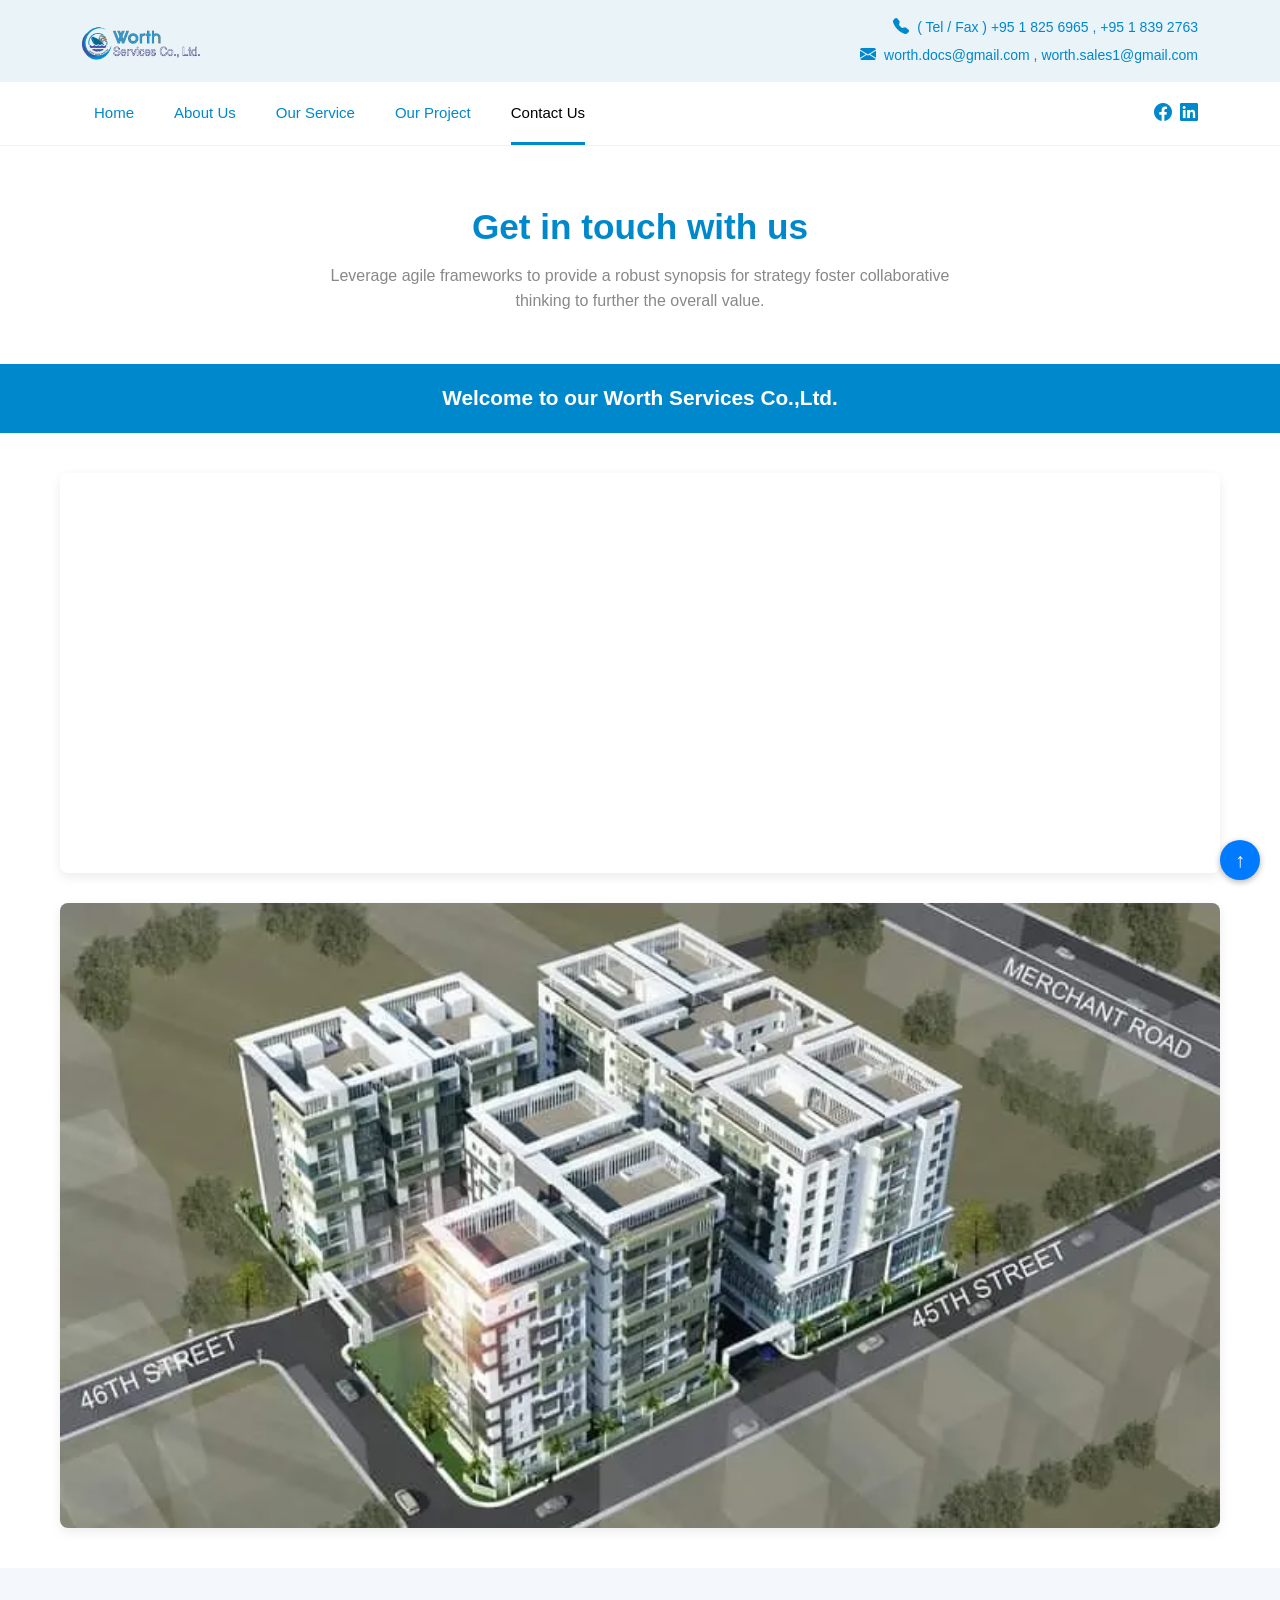
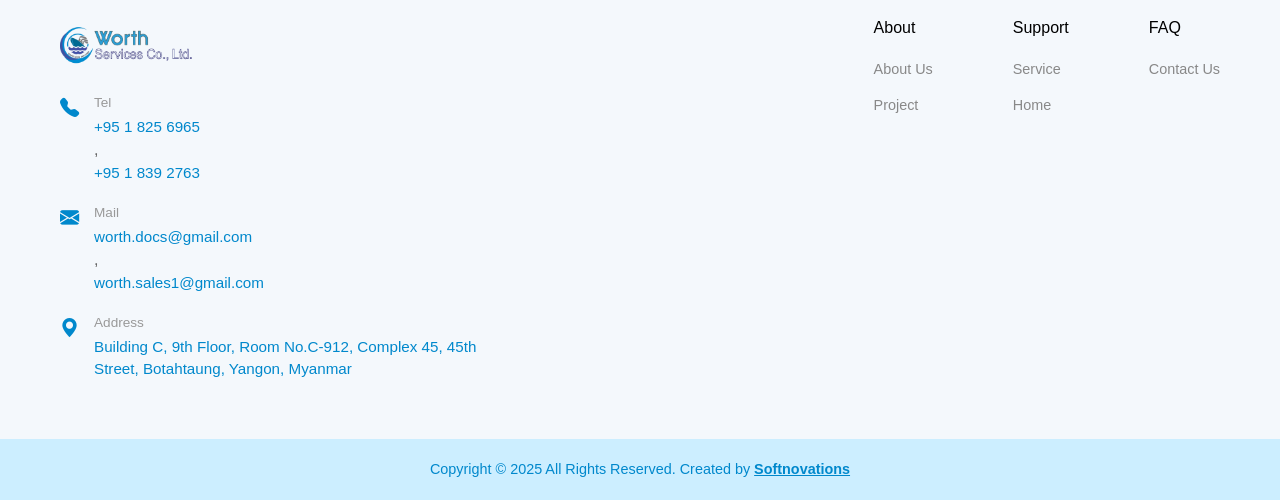
<file: ContactUs.html>
<!DOCTYPE html>
<html lang="en"><head>

  <meta charset="UTF-8">
  <meta name="viewport" content="width=device-width, initial-scale=1.0">
  <title>Contact Us </title>
  
  <link href="https://cdn.jsdelivr.net/npm/bootstrap@5.3.3/dist/css/bootstrap.min.css" rel="stylesheet">
  <link rel="stylesheet" href="https://cdn.jsdelivr.net/npm/bootstrap-icons@1.11.3/font/bootstrap-icons.min.css">


  
<style id="zaemit-motion-keyframes"></style>
</style><link rel="stylesheet" href="style.css"></head>
<body>
<!-- Top Header -->

  <header class="top-header">
    <div class="container d-flex justify-content-between align-items-center">
      
      <div class="d-flex align-items-center">
        <a href="#">
          <img src="[data-uri]" alt="Worth Services Co., Ltd." class="logo">
        </a>
      </div>

      <div class="d-flex flex-column align-items-end gap-1">
        <div class="info-item">
          <i class="bi bi-telephone-fill"></i>
          <span>( Tel / Fax ) +95 1 825 6965 , +95 1 839 2763</span>
        </div>
        <div class="info-item">
          <i class="bi bi-envelope-fill"></i>
          <span>
            <a href="mailto:worth.docs@gmail.com">worth.docs@gmail.com</a> , 
            <a href="mailto:worth.sales1@gmail.com">worth.sales1@gmail.com</a>
          </span>
        </div>
      </div>

    </div>
  </header>
<!-- Main Navigation Bar -->
  <header class="sticky-header">
  <nav class="main-navbar navbar navbar-expand-lg bg-white">
  <div class="container">
    
    <button class="navbar-toggler" type="button" data-bs-toggle="collapse" data-bs-target="#mainNav" aria-controls="mainNav" aria-expanded="false" aria-label="Toggle navigation">
      <span class="navbar-toggler-icon"></span>
    </button>

    <div class="collapse navbar-collapse" id="mainNav">
      <ul class="navbar-nav me-auto mb-2 mb-lg-0 gap-lg-3">
        <li class="nav-item">
          <a class="nav-link " aria-current="page" href="index.html">Home</a>
        </li>
        <li class="nav-item">
          <a class="nav-link " href="AboutUs.html">About Us</a>
        </li>
        <li class="nav-item">
          <a class="nav-link " href="OurService.html">Our Service</a>
        </li>
        <li class="nav-item">
          <a class="nav-link " href="OurProject.html">Our Project</a>
        </li>
        <li class="nav-item">
          <a class="nav-link active" href="ContactUs.html">Contact Us</a>
        </li>
      </ul>

      <div class="d-flex align-items-center gap-2 social-icons">
        <a href="#" aria-label="Facebook"><i class="bi bi-facebook"></i></a>
        <a href="#" aria-label="LinkedIn"><i class="bi bi-linkedin"></i></a>
      </div>
    </div>

  </div>
</nav>
</header>
<div id="top"></div>
<section class="contact-banner-section">
  <div class="contact-header">
    <h2>Get in touch with us</h2>
    <p>Leverage agile frameworks to provide a robust synopsis for strategy foster collaborative thinking to further the overall value.</p>
  </div>
  <div class="welcome-bar">
    <h3>Welcome to our Worth Services Co.,Ltd.</h3>
  </div>
</section>

<section class="location-section">
  <div class="map-wrapper">
    <iframe 
      src="https://www.google.com/maps/embed?pb=!1m18!1m12!1m3!1d3819.9802871404177!2d96.1677747!3d16.7727307!2m3!1f0!2f0!3f0!3m2!1i1024!2i768!4f13.1!3m3!1m2!1s0x30c1eda7c53d2291%3A0x86f32efa77117ee9!2sComplex%2045!5e0!3m2!1sen!2smm!4v1710000000000!5m2!1sen!2smm" 
      width="100%" 
      height="100%" 
      style="border:0;" 
      allowfullscreen="" 
      loading="lazy" 
      referrerpolicy="no-referrer-when-downgrade">
    </iframe>
  </div>
  <div class="image-wrapper">
    <img src="image/location.png" alt="Complex 45 Architectural Plan">
  </div>
</section>

<footer class="footer-section">
    <div class="footer-main">
        <div class="footer-contact">
            <div class="footer-logo">
                <img src="image/WorthServicesLogo.png" alt="Worth Services Co., Ltd.">
            </div>
            
            <div class="contact-item">
                <i class="bi bi-telephone-fill contact-icon"></i>
                <div class="contact-details">
                    <span class="contact-label">Tel</span>
                    <a href="tel:+9518256965" class="contact-value">+95 1 825 6965</a> , 
                    <a href="tel:+9518392763" class="contact-value">+95 1 839 2763</a>
                </div>
            </div>

            <div class="contact-item">
                <i class="bi bi-envelope-fill contact-icon"></i>
                <div class="contact-details">
                    <span class="contact-label">Mail</span>
                    <a href="mailto:worth.docs@gmail.com" class="contact-value">worth.docs@gmail.com</a> , 
                    <a href="mailto:worth.sales1@gmail.com" class="contact-value">worth.sales1@gmail.com</a>
                </div>
            </div>

            <div class="contact-item">
                <i class="bi bi-geo-alt-fill contact-icon"></i>
                <div class="contact-details">
                    <span class="contact-label">Address</span>
                    <p class="contact-value">Building C, 9th Floor, Room No.C-912, Complex 45, 45th Street, Botahtaung, Yangon, Myanmar</p>
                </div>
            </div>
        </div>

        <div class="footer-links-group">
            <div class="footer-column">
                <h4>About</h4>
                <ul>
                    <li><a href="AboutUs.html">About Us</a></li>
                    <li><a href="OurProject.html">Project</a></li>
                </ul>
            </div>

            <div class="footer-column">
                <h4>Support</h4>
                <ul>
                    <li><a href="OurService.html">Service</a></li>
                    <li><a href="index.html">Home</a></li>
                </ul>
            </div>

            <div class="footer-column">
                <h4>FAQ</h4>
                <ul>
                    <li><a href="ContactUs.html">Contact Us</a></li>
                </ul>
            </div>
        </div>
    </div>

    <div class="footer-bottom">
        <p>Copyright &copy; 2025 All Rights Reserved. Created by <a href="https://www.softnovations.com/">Softnovations</a></p>
        
    </div>
</footer>
<a href="#top" class="back-to-top" aria-label="Back to top">↑</a>
</body></html>
</file>
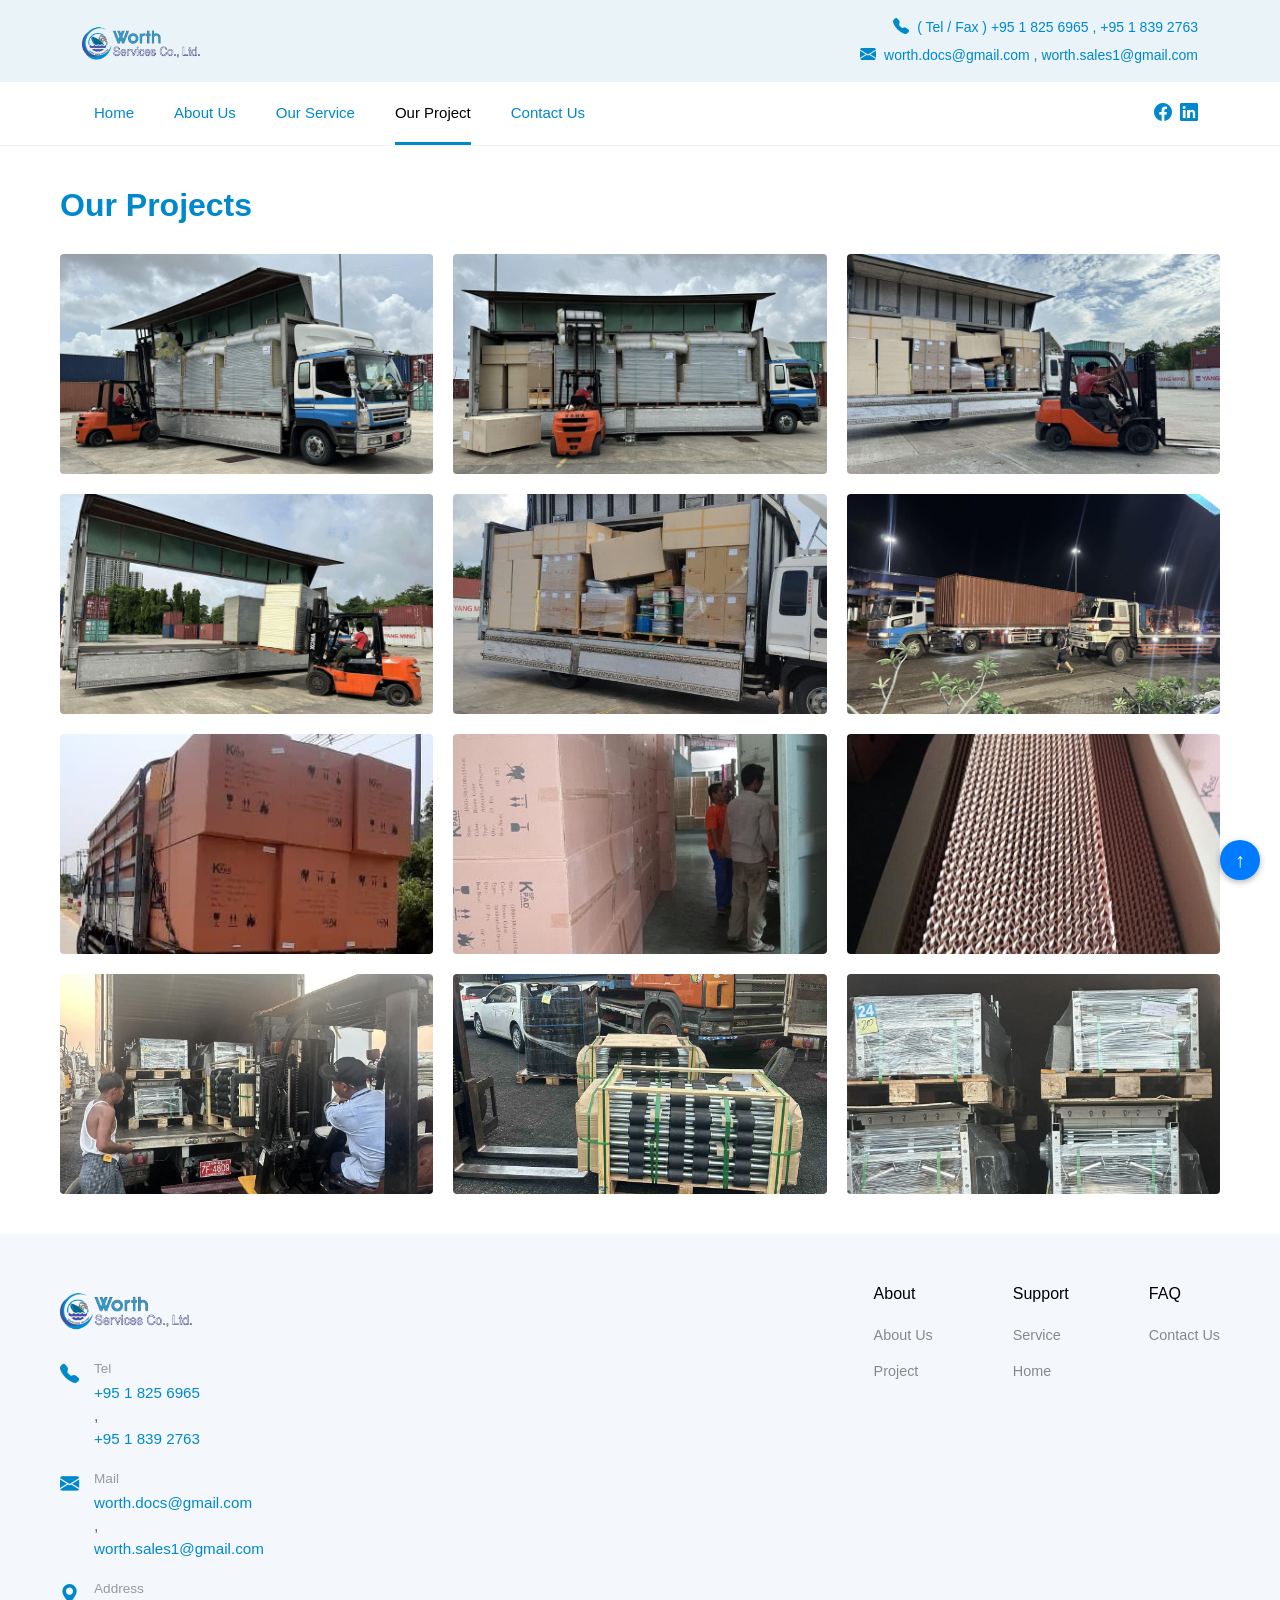
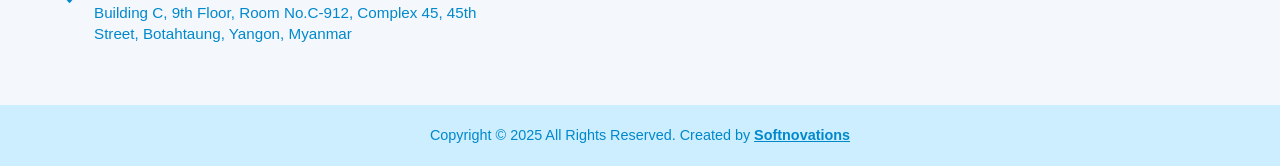
<file: OurProject.html>
<!DOCTYPE html>
<html lang="en"><head>

  <meta charset="UTF-8">
  <meta name="viewport" content="width=device-width, initial-scale=1.0">
  <title>Our Projects </title>
  
  <link href="https://cdn.jsdelivr.net/npm/bootstrap@5.3.3/dist/css/bootstrap.min.css" rel="stylesheet">
  <link rel="stylesheet" href="https://cdn.jsdelivr.net/npm/bootstrap-icons@1.11.3/font/bootstrap-icons.min.css">


  
<style id="zaemit-motion-keyframes"></style>
</style><link rel="stylesheet" href="style.css"></head>
<body>
<!-- Top Header -->
 
  <header class="top-header">
    <div class="container d-flex justify-content-between align-items-center">
      
      <div class="d-flex align-items-center">
        <a href="#">
          <img src="[data-uri]" alt="Worth Services Co., Ltd." class="logo">
        </a>
      </div>

      <div class="d-flex flex-column align-items-end gap-1">
        <div class="info-item">
          <i class="bi bi-telephone-fill"></i>
          <span>( Tel / Fax ) +95 1 825 6965 , +95 1 839 2763</span>
        </div>
        <div class="info-item">
          <i class="bi bi-envelope-fill"></i>
          <span>
            <a href="mailto:worth.docs@gmail.com">worth.docs@gmail.com</a> , 
            <a href="mailto:worth.sales1@gmail.com">worth.sales1@gmail.com</a>
          </span>
        </div>
      </div>

    </div>
  </header>
<!-- Main Navigation Bar -->
 <header class="sticky-header">
  <nav class="main-navbar navbar navbar-expand-lg bg-white">
  <div class="container">
    
    <button class="navbar-toggler" type="button" data-bs-toggle="collapse" data-bs-target="#mainNav" aria-controls="mainNav" aria-expanded="false" aria-label="Toggle navigation">
      <span class="navbar-toggler-icon"></span>
    </button>

    <div class="collapse navbar-collapse" id="mainNav">
      <ul class="navbar-nav me-auto mb-2 mb-lg-0 gap-lg-3">
        <li class="nav-item">
          <a class="nav-link " aria-current="page" href="index.html">Home</a>
        </li>
        <li class="nav-item">
          <a class="nav-link " href="AboutUs.html">About Us</a>
        </li>
        <li class="nav-item">
          <a class="nav-link " href="OurService.html">Our Service</a>
        </li>
        <li class="nav-item">
          <a class="nav-link active" href="OurProject.html">Our Project</a>
        </li>
        <li class="nav-item">
          <a class="nav-link" href="ContactUs.html">Contact Us</a>
        </li>
      </ul>

      <div class="d-flex align-items-center gap-2 social-icons">
        <a href="#" aria-label="Facebook"><i class="bi bi-facebook"></i></a>
        <a href="#" aria-label="LinkedIn"><i class="bi bi-linkedin"></i></a>
      </div>
    </div>

  </div>
</nav>
</header>
<div id="top"></div>

<section class="projects-section">
  <h2 class="section-title">Our Projects</h2>

  <div class="projects-grid">
    <a href="#img1" class="project-item"><img src="image/img1.jpeg" alt="Project 1"></a>
    <a href="#img2" class="project-item"><img src="image/img2.jpeg" alt="Project 2"></a>
    <a href="#img3" class="project-item"><img src="image/img3.jpeg" alt="Project 3"></a>
    <a href="#img4" class="project-item"><img src="image/img4.jpeg" alt="Project 4"></a>
    <a href="#img5" class="project-item"><img src="image/img5.jpeg" alt="Project 5"></a>
    <a href="#img6" class="project-item"><img src="image/img6.jpeg" alt="Project 6"></a>
    <a href="#img7" class="project-item"><img src="image/img7.jpeg" alt="Project 7"></a>
    <a href="#img8" class="project-item"><img src="image/img8.jpeg" alt="Project 8"></a>
    <a href="#img9" class="project-item"><img src="image/img9.jpeg" alt="Project 9"></a>
    <a href="#img10" class="project-item"><img src="image/img10.jpeg" alt="Project 10"></a>
    <a href="#img11" class="project-item"><img src="image/img11.jpeg" alt="Project 11"></a>
    <a href="#img12" class="project-item"><img src="image/img12.jpeg" alt="Project 12"></a>
  </div>

  <div id="img1" class="lightbox-modal"><a href="#" class="lightbox-overlay"></a><div class="lightbox-wrapper"><img src="image/img1.jpeg" alt="Project 1"><a href="#" class="lightbox-close">&times;</a></div></div>
  <div id="img2" class="lightbox-modal"><a href="#" class="lightbox-overlay"></a><div class="lightbox-wrapper"><img src="image/img2.jpeg" alt="Project 2"><a href="#" class="lightbox-close">&times;</a></div></div>
  <div id="img3" class="lightbox-modal"><a href="#" class="lightbox-overlay"></a><div class="lightbox-wrapper"><img src="image/img3.jpeg" alt="Project 3"><a href="#" class="lightbox-close">&times;</a></div></div>
  <div id="img4" class="lightbox-modal"><a href="#" class="lightbox-overlay"></a><div class="lightbox-wrapper"><img src="image/img4.jpeg" alt="Project 4"><a href="#" class="lightbox-close">&times;</a></div></div>
  <div id="img5" class="lightbox-modal"><a href="#" class="lightbox-overlay"></a><div class="lightbox-wrapper"><img src="image/img5.jpeg" alt="Project 5"><a href="#" class="lightbox-close">&times;</a></div></div>
  <div id="img6" class="lightbox-modal"><a href="#" class="lightbox-overlay"></a><div class="lightbox-wrapper"><img src="image/img6.jpeg" alt="Project 6"><a href="#" class="lightbox-close">&times;</a></div></div>
  <div id="img7" class="lightbox-modal"><a href="#" class="lightbox-overlay"></a><div class="lightbox-wrapper"><img src="image/img7.jpeg" alt="Project 7"><a href="#" class="lightbox-close">&times;</a></div></div>
  <div id="img8" class="lightbox-modal"><a href="#" class="lightbox-overlay"></a><div class="lightbox-wrapper"><img src="image/img8.jpeg" alt="Project 8"><a href="#" class="lightbox-close">&times;</a></div></div>
  <div id="img9" class="lightbox-modal"><a href="#" class="lightbox-overlay"></a><div class="lightbox-wrapper"><img src="image/img9.jpeg" alt="Project 9"><a href="#" class="lightbox-close">&times;</a></div></div>
  <div id="img10" class="lightbox-modal"><a href="#" class="lightbox-overlay"></a><div class="lightbox-wrapper"><img src="image/img10.jpeg" alt="Project 10"><a href="#" class="lightbox-close">&times;</a></div></div>
  <div id="img11" class="lightbox-modal"><a href="#" class="lightbox-overlay"></a><div class="lightbox-wrapper"><img src="image/img11.jpeg" alt="Project 11"><a href="#" class="lightbox-close">&times;</a></div></div>
  <div id="img12" class="lightbox-modal"><a href="#" class="lightbox-overlay"></a><div class="lightbox-wrapper"><img src="image/img12.jpeg" alt="Project 12"><a href="#" class="lightbox-close">&times;</a></div></div>
</section>
















<footer class="footer-section">
    <div class="footer-main">
        <div class="footer-contact">
            <div class="footer-logo">
                <img src="image/WorthServicesLogo.png" alt="Worth Services Co., Ltd.">
            </div>
            
            <div class="contact-item">
                <i class="bi bi-telephone-fill contact-icon"></i>
                <div class="contact-details">
                    <span class="contact-label">Tel</span>
                    <a href="tel:+9518256965" class="contact-value">+95 1 825 6965</a> , 
                    <a href="tel:+9518392763" class="contact-value">+95 1 839 2763</a>
                </div>
            </div>

            <div class="contact-item">
                <i class="bi bi-envelope-fill contact-icon"></i>
                <div class="contact-details">
                    <span class="contact-label">Mail</span>
                    <a href="mailto:worth.docs@gmail.com" class="contact-value">worth.docs@gmail.com</a> , 
                    <a href="mailto:worth.sales1@gmail.com" class="contact-value">worth.sales1@gmail.com</a>
                </div>
            </div>

            <div class="contact-item">
                <i class="bi bi-geo-alt-fill contact-icon"></i>
                <div class="contact-details">
                    <span class="contact-label">Address</span>
                    <p class="contact-value">Building C, 9th Floor, Room No.C-912, Complex 45, 45th Street, Botahtaung, Yangon, Myanmar</p>
                </div>
            </div>
        </div>

        <div class="footer-links-group">
            <div class="footer-column">
                <h4>About</h4>
                <ul>
                    <li><a href="AboutUs.html">About Us</a></li>
                    <li><a href="OurProject.html">Project</a></li>
                </ul>
            </div>

            <div class="footer-column">
                <h4>Support</h4>
                <ul>
                    <li><a href="OurService.html">Service</a></li>
                    <li><a href="index.html">Home</a></li>
                </ul>
            </div>

            <div class="footer-column">
                <h4>FAQ</h4>
                <ul>
                    <li><a href="ContactUs.html">Contact Us</a></li>
                </ul>
            </div>
        </div>
    </div>

    <div class="footer-bottom">
        <p>Copyright &copy; 2025 All Rights Reserved. Created by <a href="https://www.softnovations.com/">Softnovations</a></p>
        
    </div>
</footer>
<a href="#top" class="back-to-top" aria-label="Back to top">↑</a>
</body></html>
</file>
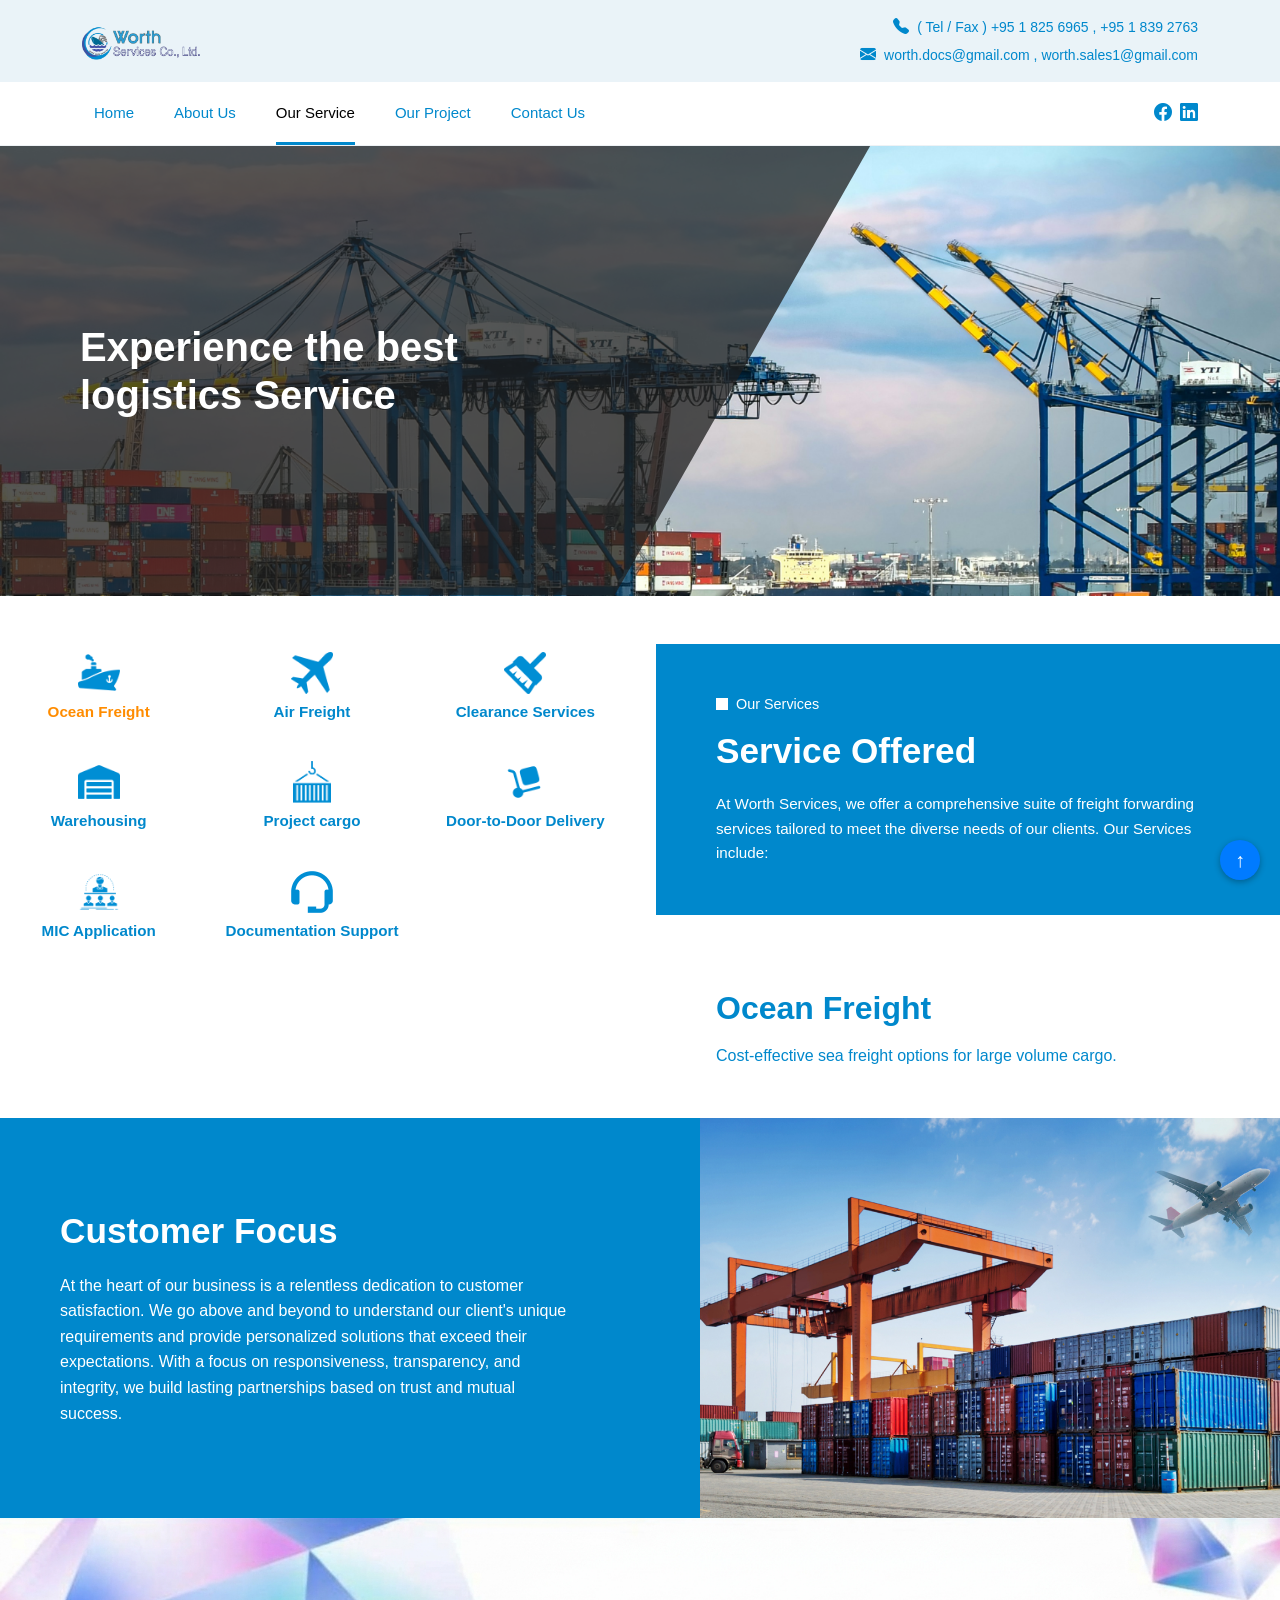
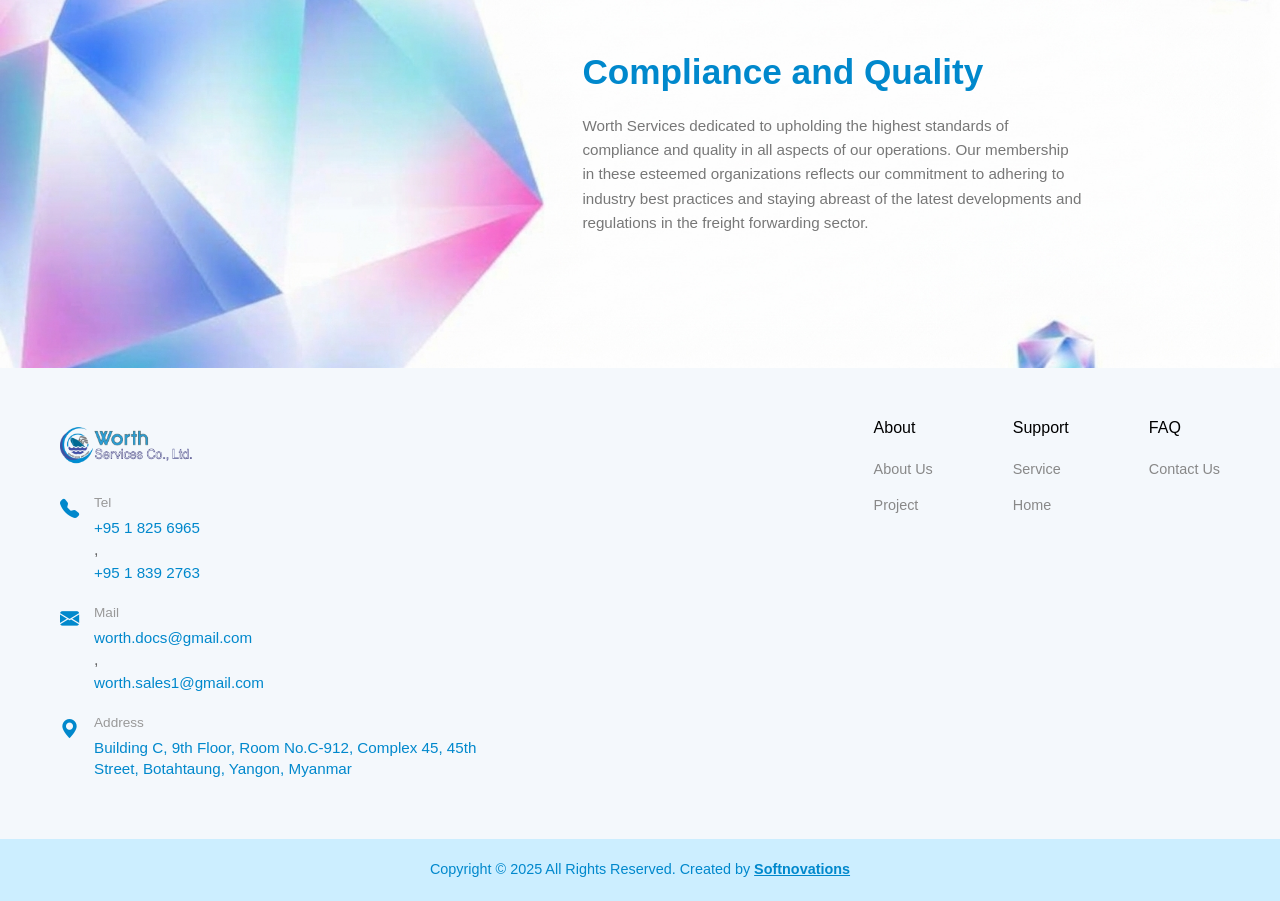
<file: OurService.html>
<!DOCTYPE html>
<html lang="en"><head>

  <meta charset="UTF-8">
  <meta name="viewport" content="width=device-width, initial-scale=1.0">
  <title>Our Services </title>
  
  <link href="https://cdn.jsdelivr.net/npm/bootstrap@5.3.3/dist/css/bootstrap.min.css" rel="stylesheet">
  <link rel="stylesheet" href="https://cdn.jsdelivr.net/npm/bootstrap-icons@1.11.3/font/bootstrap-icons.min.css">


  
<style id="zaemit-motion-keyframes"></style>
</style><link rel="stylesheet" href="style.css"></head>
<body>
<!-- Top Header -->
 
  <header class="top-header">
    <div class="container d-flex justify-content-between align-items-center">
      
      <div class="d-flex align-items-center">
        <a href="#">
          <img src="[data-uri]" alt="Worth Services Co., Ltd." class="logo">
        </a>
      </div>

      <div class="d-flex flex-column align-items-end gap-1">
        <div class="info-item">
          <i class="bi bi-telephone-fill"></i>
          <span>( Tel / Fax ) +95 1 825 6965 , +95 1 839 2763</span>
        </div>
        <div class="info-item">
          <i class="bi bi-envelope-fill"></i>
          <span>
            <a href="mailto:worth.docs@gmail.com">worth.docs@gmail.com</a> , 
            <a href="mailto:worth.sales1@gmail.com">worth.sales1@gmail.com</a>
          </span>
        </div>
      </div>

    </div>
  </header>
 
<!-- Main Navigation Bar -->
 <header class="sticky-header">
  <nav class="main-navbar navbar navbar-expand-lg bg-white">
  <div class="container">
    
    <button class="navbar-toggler" type="button" data-bs-toggle="collapse" data-bs-target="#mainNav" aria-controls="mainNav" aria-expanded="false" aria-label="Toggle navigation">
      <span class="navbar-toggler-icon"></span>
    </button>

    <div class="collapse navbar-collapse" id="mainNav">
      <ul class="navbar-nav me-auto mb-2 mb-lg-0 gap-lg-3">
        <li class="nav-item">
          <a class="nav-link " aria-current="page" href="index.html">Home</a>
        </li>
        <li class="nav-item">
          <a class="nav-link " href="AboutUs.html">About Us</a>
        </li>
        <li class="nav-item">
          <a class="nav-link active" href="OurService.html">Our Service</a>
        </li>
        <li class="nav-item">
          <a class="nav-link" href="OurProject.html">Our Project</a>
        </li>
        <li class="nav-item">
          <a class="nav-link" href="ContactUs.html">Contact Us</a>
        </li>
      </ul>

      <div class="d-flex align-items-center gap-2 social-icons">
        <a href="#" aria-label="Facebook"><i class="bi bi-facebook"></i></a>
        <a href="#" aria-label="LinkedIn"><i class="bi bi-linkedin"></i></a>
      </div>
    </div>

  </div>
</nav>
 </header>
<div id="top"></div>
<section class="hero-bannerOS">
  <div class="overlay">
    <div class="content">
      <h1>Experience the best<br>logistics Service</h1>
    </div>
  </div>
</section>
<br><br>

<section class="services-section">
  <input type="radio" name="service-tab" id="tab-ocean" class="service-radio" checked>
  <input type="radio" name="service-tab" id="tab-air" class="service-radio">
  <input type="radio" name="service-tab" id="tab-clearance" class="service-radio">
  <input type="radio" name="service-tab" id="tab-warehousing" class="service-radio">
  <input type="radio" name="service-tab" id="tab-project" class="service-radio">
  <input type="radio" name="service-tab" id="tab-delivery" class="service-radio">
  <input type="radio" name="service-tab" id="tab-application" class="service-radio">
  <input type="radio" name="service-tab" id="tab-documentation" class="service-radio">

  <div class="services-grid">
    <label for="tab-ocean" class="service-item label-ocean">
      <img src="image/oceanFreight.png" alt="Ocean Freight">
      <span>Ocean Freight</span>
    </label>

    <label for="tab-air" class="service-item label-air">
      <img src="image/airFreight.png" alt="Air Freight">
      <span>Air Freight</span>
    </label>

    <label for="tab-clearance" class="service-item label-clearance">
      <img src="image/clearanceServices.png" alt="Clearance Services">
      <span>Clearance Services</span>
    </label>

    <label for="tab-warehousing" class="service-item label-warehousing">
      <img src="image/warehousing.png" alt="Warehousing">
      <span>Warehousing</span>
    </label>

    <label for="tab-project" class="service-item label-project">
      <img src="image/projectCargo.png" alt="Project cargo">
      <span>Project cargo</span>
    </label>

    <label for="tab-delivery" class="service-item label-delivery">
      <img src="image/delivery.png" alt="Door-to-Door Delivery">
      <span>Door-to-Door Delivery</span>
    </label>

    <label for="tab-application" class="service-item label-application">
      <img src="image/application.png" alt="MIC Application">
      <span>MIC Application</span>
    </label>

    <label for="tab-documentation" class="service-item label-documentation">
      <img src="image/documentation.png" alt="Documentation Support">
      <span>Documentation Support</span>
    </label>
  </div>

  <div class="services-info">
    <div class="info-header-box">
      <div class="sub-title">
        <span class="square-icon"></span>
        <span>Our Services</span>
      </div>
      <h2>Service Offered</h2>
      <p>At Worth Services, we offer a comprehensive suite of freight forwarding services tailored to meet the diverse needs of our clients. Our Services include:</p>
    </div>

    <div class="info-content-box">
      <div class="info-panel panel-ocean">
        <h3>Ocean Freight</h3>
        <p>Cost-effective sea freight options for large volume cargo.</p>
      </div>

      <div class="info-panel panel-air">
        <h3>Air Freight</h3>
        <p>Fast and reliable air cargo solutions for time-sensitive shipments.</p>
      </div>

      <div class="info-panel panel-clearance">
        <h3>Clearance Services</h3>
        <p>Expert assistance with customs documentation and compliance.</p>
      </div>

      <div class="info-panel panel-warehousing">
        <h3>Warehousing</h3>
        <p>Secure storage facilities and inventory management solutions.</p>
      </div>

      <div class="info-panel panel-project">
        <h3>Project cargo</h3>
        <p>Specialized handling for oversized or complex shipments.</p>
      </div>

      <div class="info-panel panel-delivery">
        <h3>Door-to-Door Delivery</h3>
        <p>Seamless end-to-end logistics solution for maximum convenience. In addition to our core services, we provide specialized assistance with: Seamless end-to-end logistics solution for maximum convenience.In addition to our core services, we provide specialized assistance with:</p>
      </div>

      <div class="info-panel panel-application">
        <h3>MIC Application</h3>
        <p>Our team assists clients with the preparation and submission of applications for necessary permits or licenses, including the Myanmar Investment Commission (MIC) applications.</p>
      </div>

      <div class="info-panel panel-documentation">
        <h3>Documentation Support</h3>
        <p>We offer expert guidance and support in preparing the relevant documentation required for international shipments, ensuring compliance with regulation and smooth customs clearance processes.</p>
      </div>
    </div>
  </div>
</section>

<section class="customer-focus-section">
  <div class="focus-text-container">
    <h2>Customer Focus</h2>
    <p>
      At the heart of our business is a relentless dedication to customer satisfaction. 
      We go above and beyond to understand our client's unique requirements and provide 
      personalized solutions that exceed their expectations. With a focus on responsiveness, 
      transparency, and integrity, we build lasting partnerships based on trust and mutual success.
    </p>
  </div>
  <div class="focus-image-container">
    <img src="image/focus.png" alt="Logistics containers and airplane">
  </div>
</section>

<section class="compliance-section">
  <div class="compliance-content">
    <h2>Compliance and Quality</h2>
    <p>
      Worth Services dedicated to upholding the highest standards of compliance and quality in 
      all aspects of our operations. Our membership in these esteemed organizations reflects our 
      commitment to adhering to industry best practices and staying abreast of the latest 
      developments and regulations in the freight forwarding sector.
    </p>
  </div>
</section>

<footer class="footer-section">
    <div class="footer-main">
        <div class="footer-contact">
            <div class="footer-logo">
                <img src="image/WorthServicesLogo.png" alt="Worth Services Co., Ltd.">
            </div>
            
            <div class="contact-item">
                <i class="bi bi-telephone-fill contact-icon"></i>
                <div class="contact-details">
                    <span class="contact-label">Tel</span>
                    <a href="tel:+9518256965" class="contact-value">+95 1 825 6965</a> , 
                    <a href="tel:+9518392763" class="contact-value">+95 1 839 2763</a>
                </div>
            </div>

            <div class="contact-item">
                <i class="bi bi-envelope-fill contact-icon"></i>
                <div class="contact-details">
                    <span class="contact-label">Mail</span>
                    <a href="mailto:worth.docs@gmail.com" class="contact-value">worth.docs@gmail.com</a> , 
                    <a href="mailto:worth.sales1@gmail.com" class="contact-value">worth.sales1@gmail.com</a>
                </div>
            </div>

            <div class="contact-item">
                <i class="bi bi-geo-alt-fill contact-icon"></i>
                <div class="contact-details">
                    <span class="contact-label">Address</span>
                    <p class="contact-value">Building C, 9th Floor, Room No.C-912, Complex 45, 45th Street, Botahtaung, Yangon, Myanmar</p>
                </div>
            </div>
        </div>

        <div class="footer-links-group">
            <div class="footer-column">
                <h4>About</h4>
                <ul>
                    <li><a href="AboutUs.html">About Us</a></li>
                    <li><a href="OurProject.html">Project</a></li>
                </ul>
            </div>

            <div class="footer-column">
                <h4>Support</h4>
                <ul>
                    <li><a href="OurService.html">Service</a></li>
                    <li><a href="index.html">Home</a></li>
                </ul>
            </div>

            <div class="footer-column">
                <h4>FAQ</h4>
                <ul>
                    <li><a href="ContactUs.html">Contact Us</a></li>
                </ul>
            </div>
        </div>
    </div>

    <div class="footer-bottom">
        <p>Copyright &copy; 2025 All Rights Reserved. Created by <a href="https://www.softnovations.com/">Softnovations</a></p>
        
    </div>
</footer>
<a href="#top" class="back-to-top" aria-label="Back to top">↑</a>
</body></html>
</file>
<file: style.css>
/* 1. Global Reset placed at the top */
* {
  margin: 0;
  padding: 0;
  box-sizing: border-box;
  font-family: Arial, sans-serif;
}

/* Ensure images don't leave baseline inline white space */
img {
  display: block;
  max-width: 100%;
}

/* Top Header */
.top-header {
  background-color: #eaf3f8;
  padding: 15px 0;
  color: #0088cc;
  font-size: 14px;
}

.top-header .logo {
  height: 45px;
  width: auto;
}

.top-header a {
  color: #0088cc;
  text-decoration: none;
}

.top-header a:hover {
  text-decoration: underline;
}

.top-header .info-item {
  display: flex;
  align-items: center;
  gap: 8px;
}

.top-header .bi {
  font-size: 16px;
}

/* Navigation */
.main-navbar {
  padding: 12px 0;
  border-bottom: 1px solid #eef2f5;
}

.main-navbar .nav-link {
  color: #0088cc;
  font-weight: 500;
  font-size: 15px;
  padding: 8px 12px !important;
  position: relative;
  transition: color 0.2s ease;
}

.main-navbar .nav-link:hover {
  color: #005580;
}

/* Underline setup */
.main-navbar .nav-link::after {
  content: "";
  position: absolute;
  bottom: -12px;
  left: 12px;
  right: 12px;
  height: 3px;
  background-color: #0088cc;
  transform: scaleX(0);
  transform-origin: center;
  transition: transform 0.25s ease-in-out;
}

/* Underline visible on active and expands on hover */
.main-navbar .nav-link.active::after,
.main-navbar .nav-link:hover::after {
  transform: scaleX(1);
}

/* Social icons */
.main-navbar .social-icons a {
  color: #0088cc;
  font-size: 18px;
  transition: opacity 0.2s ease;
}

.main-navbar .social-icons a:hover {
  opacity: 0.8;
}

/* First Hero Section - FIXED GAP HERE */
.hero-container {
  position: relative;
  width: 100%;
  /* Removed height: 100vh to fit image height naturally */
  overflow: hidden;
  padding: 0;
}

.hero-image {
  width: 100%;
  height: auto; /* Changed from 80% to auto to remove empty bottom space */
  display: block;
}

.hero-content {
  position: absolute;
  top: 492px;
  left: 84px;
  transform: translateY(-50%);
  max-width: 500px;
  color: #ffffff;
  z-index: 2;
}

.hero-content h1 {
  font-size: 2.2rem;
  font-weight: 700;
  line-height: 1.3;
  margin-bottom: 25px;
  text-shadow: 0px 2px 4px rgba(0, 0, 0, 0.3);
  /* Replaced fixed width/height with max-width to fix overflow */
  max-width: 100%;
  height: 150px;
  top: 48px;
  width: 680px;
}.hero-banner {
  width: 100%;
  height: 80vh;
  min-height: 450px;
  background-image: url('image/CargoShip_Home.png');
  background-size: cover;
  background-position: center;
  display: flex;
  align-items: center;
  padding: 0 8%;
  box-sizing: border-box;
  font-family: Arial, sans-serif;
}

.hero-content {
  max-width: 45%;
  left: 84px;
  top: 492px;
}

.hero-content h1 {
  color: #ffffff;
  font-size: 2.2rem;
  font-weight: 700;
  line-height: 1.3;
  margin: 0 0 25px 0;
  text-shadow: 0 2px 4px rgba(0, 0, 0, 0.3);
  height: 150px;
  top: 48px;
  width: 680px;
}

.btn-explore {
  display: inline-block;
  background-color: #0088cc;
  color: #ffffff;
  padding: 10px 22px;
  border-radius: 4px;
  text-decoration: none;
  font-size: 0.9rem;
  font-weight: 600;
  transition: background-color 0.2s ease;
}

.btn-explore:hover {
  background-color: #006699;
}

/* Responsive adjustment for tablets & mobile */
@media (max-width: 768px) {
  .hero-content {
    max-width: 75%;
  }

  .hero-content h1 {
    font-size: 1.6rem;
  }
}



/* Second Hero Section */
.hero-section1 {
  position: relative;
  background-image: url('image/StaticPic.jpg');
  background-attachment: fixed;
  background-position: center;
  background-repeat: no-repeat;
  background-size: cover;
  min-height: 100vh;
  display: flex;
  align-items: center;
  justify-content: center;
  overflow: hidden;
  margin-top: 0;
  margin-bottom: 0;
}

/* Dark background overlay to boost text contrast */
.hero-overlay1 {
  position: absolute;
  top: 0;
  left: 0;
  width: 100%;
  height: 100%;
  background-color: rgba(0, 0, 0, 0.4);
  z-index: 1;
}

/* Text container styling */
.hero-content1 {
  position: relative;
  z-index: 2;
  text-align: center;
  max-width: 900px;
  padding: 0 20px;
}

.hero-content1 h1 {
  color: #ffffff;
  font-family: 'Montserrat', 'Segoe UI', Roboto, sans-serif;
  font-size: 2.5rem;
  font-weight: 700;
  line-height: 1.3;
  letter-spacing: 1px;
  text-transform: uppercase;
  text-shadow: 0 4px 12px rgba(0, 0, 0, 0.6);
}

/* Media Queries */
@media (min-width: 481px) and (max-width: 769px) {.hero-content h1 {
  font-size: 1.8rem;
  height: 48px;
  top: 0px;
  width: 756px;
}

.hero-content {
  left: -83px;
  top: 37px;
}

.hero-description2 {
  width: 640px;
}

.hero-title2 { width: 640px; height: 53.75px; }}

.about-section {
  padding: 80px 20px;
  background-color: #ffffff;
  display: flex;
  justify-content: center;
  align-items: center;
}

.about-container {
  max-width: 1200px;
  width: 100%;
  display: flex;
  gap: 40px;
  align-items: center;
}

/* Left side text styling */
.about-content {
  flex: 1;
}

.about-content h2 {
  font-size: 2rem;
  font-weight: 700;
  color: #111111;
  margin-bottom: 20px;
}

.about-content p {
  color: #777777;
  line-height: 1.6;
  font-size: 0.95rem;
  margin-bottom: 25px;
}

.btn-read-more {
  display: inline-block;
  padding: 10px 24px;
  background-color: #0088cc;
  color: #ffffff;
  text-decoration: none;
  font-size: 0.9rem;
  font-weight: 500;
  border-radius: 4px;
  transition: background-color 0.3s ease;
}

.btn-read-more:hover {
  background-color: #006699;
}

/* Right side image layout grid */
.about-images {
  flex: 1.2;
  display: grid;
  grid-template-columns: 1fr 1fr;
  gap: 15px;
}

.image-stack {
  display: flex;
  flex-direction: column;
  gap: 15px;
}

.image-stack img {
  width: 100%;
  height: 120px;
  object-fit: cover;
  border-radius: 6px;
}

.featured-image img {
  width: 100%;
  height: 100%;
  min-height: 390px;
  object-fit: cover;
  border-radius: 6px;
}

/* Responsive breakpoint adjustments */
@media (max-width: 900px) {
  .about-container {
    flex-direction: column;
  }

  .about-images {
    width: 100%;
  }
}

@media (max-width: 550px) {
  .about-images {
    grid-template-columns: 1fr;
  }

  .featured-image img {
    min-height: 250px;
  }
}
.introduction-wrapper img {
  display: block;
}

.hero-container2 {
    position: relative;
    width: 100%;
    height: 100vh;
    overflow: hidden;
    display: flex;
    justify-content: center;
    align-items: flex-start;
    padding-top: 22vh;
}

.hero-container2 img {
    position: absolute;
    top: 0;
    left: 0;
    width: 100%;
    height: 100%;
    object-fit: cover;
    z-index: 1;
}

.hero-overlay2 {
    position: absolute;
    top: 0;
    left: 0;
    width: 100%;
    height: 100%;
    background: rgba(0, 0, 0, 0.25);
    z-index: 2;
}

.hero-content2 {
  position: relative;
  z-index: 3;
  text-align: center;
  color: #ffffff;
  max-width: 680px;
  padding: 0 20px;
  left: -83px;
  top: 37px;
}

.hero-title2 {
  font-size: 2.8rem;
  font-weight: 700;
  margin-bottom: 0.8rem;
  text-shadow: 0 2px 4px rgba(0, 0, 0, 0.5);
  width: 822px;
  height: 54px;
}

.hero-description2 {
  font-size: 0.95rem;
  line-height: 1.5;
  text-shadow: 0 1px 3px rgba(0, 0, 0, 0.6);
  width: 830px;
}
.goals-section {
    background-color: #f8fafc;
    padding: 60px 20px;
    text-align: center;
    font-family: Arial, sans-serif;
    text-align: center;
    max-width: 800px;
    margin: 0 auto;
}

.goals-title {
    color: #0091ea;
    font-size: 2rem;
    font-weight: bold;
    margin-bottom: 40px;
}

.goals-container {
    display: flex;
    justify-content: center;
    gap: 30px;
    max-width: 1100px;
    margin: 0 auto;
    flex-wrap: wrap;
}

.goal-card {
    background-color: #ffffff;
    border-radius: 12px;
    padding: 40px 30px;
    flex: 1;
    min-width: 300px;
    max-width: 500px;
    display: flex;
    flex-direction: column;
    align-items: center;
    box-shadow: 0 4px 15px rgba(0, 0, 0, 0.03);
}

.orange-card {
    border: 1px solid #ffa726;
}

.blue-card {
    border: 1px solid #4fc3f7;
}

.icon-wrapper {
    width: 70px;
    height: 70px;
    border-radius: 50%;
    display: flex;
    align-items: center;
    justify-content: center;
    margin-bottom: 15px;
}

.orange-icon {
    border: 2px solid #ffa726;
}

.blue-icon {
    border: 2px solid #4fc3f7;
}

.icon-wrapper img {
    width: 35px;
    height: 35px;
    object-fit: contain;
}

.card-divider {
    width: 80px;
    height: 4px;
    border-radius: 2px;
    margin-bottom: 15px;
}

.orange-divider {
    background-color: #ff9800;
}

.blue-divider {
    background-color: #00bcd4;
}

.card-title {
    font-size: 1.5rem;
    font-weight: bold;
    margin-bottom: 15px;
}

.orange-title {
    color: #ff9800;
}

.blue-title {
    color: #00bcd4;
}

.card-text {
    color: #757575;
    font-size: 0.95rem;
    line-height: 1.6;
    margin: 0;
}

.global-reach-wrapper {
  display: flex;
  flex-direction: column;
  align-items: center;
  text-align: center;
  width: 100%;
}

.global-reach-description {
  max-width: 800px;
}

.global-reach-map {
  display: block;
  margin: 0 auto;
  max-width: 100%;
  height: auto;
}

.network-container {
    max-width: 1000px;
    width: 100%;
    text-align: center;
}

.network-description {
    color: #757575;
    font-size: 0.95rem;
    line-height: 1.6;
    max-width: 800px;
    margin: 0 auto 40px auto;
}

.map-wrapper {
    width: 100%;
    display: flex;
    justify-content: center;
}

.map-wrapper img {
    width: 100%;
    max-width: 900px;
    height: auto;
    display: block;
}

.expertise-section {
    background-color: #ffffff;
    padding: 80px 20px;
    display: flex;
    justify-content: center;
    font-family: Arial, sans-serif;
}

.expertise-container {
    max-width: 1200px;
    width: 100%;
    display: flex;
    align-items: center;
    justify-content: space-between;
    gap: 50px;
}

.expertise-text {
    flex: 1;
    max-width: 500px;
}

.expertise-title {
    color: #0091ea;
    font-size: 2rem;
    font-weight: bold;
    margin-bottom: 20px;
}

.expertise-description {
    color: #888888;
    font-size: 0.95rem;
    line-height: 1.7;
    margin: 0;
}

.expertise-image-wrapper {
    flex: 1;
    display: flex;
    justify-content: center;
    align-items: center;
}

.expertise-image-wrapper img {
    width: 100%;
    max-width: 550px;
    height: auto;
    display: block;
}

@media (max-width: 768px) {
    .expertise-container {
        flex-direction: column;
        text-align: center;
    }

    .expertise-text {
        max-width: 100%;
    }
}

html {
    scroll-behavior: smooth;
}

.footer-section {
    background-color: #f4f8fc;
    font-family: Arial, sans-serif;
    color: #666666;
    padding-top: 50px;
}

.footer-main {
    max-width: 1200px;
    margin: 0 auto;
    padding: 0 20px 40px 20px;
    display: flex;
    justify-content: space-between;
    gap: 40px;
    flex-wrap: wrap;
}

.footer-contact {
    max-width: 450px;
}

.footer-logo img {
    height: 50px;
    margin-bottom: 25px;
}

.contact-item {
    display: flex;
    align-items: flex-start;
    gap: 15px;
    margin-bottom: 20px;
}

.contact-icon {
    color: #0088cc;
    font-size: 1.2rem;
    margin-top: 2px;
}

.contact-details {
    display: flex;
    flex-direction: column;
}

.contact-label {
    color: #999999;
    font-size: 0.85rem;
    margin-bottom: 3px;
}

.contact-value {
    color: #0088cc;
    text-decoration: none;
    font-size: 0.95rem;
    line-height: 1.4;
    margin: 0;
}

.contact-value:hover {
    text-decoration: underline;
}

.footer-links-group {
    display: flex;
    gap: 80px;
    flex-wrap: wrap;
}

.footer-column h4 {
    color: #000000;
    font-size: 1rem;
    margin-bottom: 20px;
}

.footer-column ul {
    list-style: none;
    padding: 0;
    margin: 0;
}

.footer-column li {
    margin-bottom: 12px;
}

.footer-column a {
    color: #888888;
    text-decoration: none;
    font-size: 0.9rem;
}

.footer-column a:hover {
    color: #0088cc;
}

.footer-bottom {
    background-color: #cceeff;
    position: relative;
    padding: 20px;
    text-align: center;
}

.footer-bottom p {
    margin: 0;
    color: #0088cc;
    font-size: 0.9rem;
}

.footer-bottom a {
    color: #0088cc;
    font-weight: bold;
    text-decoration: underline;
}

.scroll-to-top {
    position: absolute;
    right: 20px;
    top: 50%;
    transform: translateY(-50%);
    width: 45px;
    height: 45px;
    background-color: #0088cc;
    color: #ffffff;
    border: none;
    border-radius: 50%;
    cursor: pointer;
    font-size: 1.2rem;
    display: flex;
    align-items: center;
    justify-content: center;
    box-shadow: 0 2px 6px rgba(0, 0, 0, 0.2);
    transition: background-color 0.3s;
}

.scroll-to-top:hover {
    background-color: #006699;
}

.hero-bannerOS {
  position: relative;
  width: 100%;
  height: 450px;
  background-image: url('image/service.png');
  background-size: cover;
  background-position: center;
  overflow: hidden;
}

.hero-bannerOS .overlay {
  position: absolute;
  top: 0;
  left: 0;
  width: 100%;
  height: 100%;
  background: rgba(30, 30, 30, 0.75);
  clip-path: polygon(0 0, 68% 0, 48% 100%, 0 100%);
  display: flex;
  align-items: center;
}

.hero-bannerOS .content {
  padding-left: 80px;
  color: #ffffff;
  font-family: Arial, sans-serif;
}

.hero-bannerOS .content h1 {
  font-size: 2.5rem;
  font-weight: 700;
  line-height: 1.2;
  margin: 0;
}

/* styles.css */

.service-radio {
  display: none;
}

.services-section {
  display: flex;
  gap: 2rem;
  align-items: flex-start;
}

.services-grid {
  display: grid;
  grid-template-columns: repeat(3, 1fr);
  gap: 1.5rem 1rem;
  flex: 1;
}

.service-item {
  display: flex;
  flex-direction: column;
  align-items: center;
  justify-content: center;
  cursor: pointer;
  text-align: center;
  padding: 0.5rem;
  transition: transform 0.3s cubic-bezier(0.175, 0.885, 0.32, 1.275);
}

/* Reduced icon dimensions */
.service-item img {
  width: 42px;
  height: 42px;
  object-fit: contain;
  transition: transform 0.3s ease;
}

/* Text styling prevents word truncation */
.service-item span {
  margin-top: 8px;
  font-weight: 600;
  font-size: 0.95rem;
  color: #0088cc;
  white-space: normal;
  word-break: normal;
  overflow-wrap: break-word;
  line-height: 1.3;
  transition: color 0.3s ease;
}

/* Hover pop-up animations */
.service-item:hover {
  transform: translateY(-5px) scale(1.03);
}

.service-item:hover img {
  transform: scale(1.08);
}

.service-item:hover span {
  color: #ff8c00;
}

/* Active tab text highlight */
#tab-ocean:checked ~ .services-grid .label-ocean span,
#tab-air:checked ~ .services-grid .label-air span,
#tab-clearance:checked ~ .services-grid .label-clearance span,
#tab-warehousing:checked ~ .services-grid .label-warehousing span,
#tab-project:checked ~ .services-grid .label-project span,
#tab-delivery:checked ~ .services-grid .label-delivery span,
#tab-application:checked ~ .services-grid .label-application span,
#tab-documentation:checked ~ .services-grid .label-documentation span {
  color: #ff8c00;
}

.services-info {
  flex: 1;
}

.info-content-box {
  position: relative;
  margin-top: 1.5rem;
}

.info-panel {
  display: none;
}

.info-panel h3 {
  color: #0088cc;
  font-size: 2rem;
  margin-bottom: 1rem;
}

.info-panel p {
  color: #0088cc;
  font-size: 1.1rem;
  line-height: 1.6;
}

/* Show active content panel */
#tab-ocean:checked ~ .services-info .panel-ocean,
#tab-air:checked ~ .services-info .panel-air,
#tab-clearance:checked ~ .services-info .panel-clearance,
#tab-warehousing:checked ~ .services-info .panel-warehousing,
#tab-project:checked ~ .services-info .panel-project,
#tab-delivery:checked ~ .services-info .panel-delivery,
#tab-application:checked ~ .services-info .panel-application,
#tab-documentation:checked ~ .services-info .panel-documentation {
  display: block;
}
.info-header-box {
  background-color: #0088cc;
  color: #ffffff;
  padding: 50px 60px;
}

.sub-title {
  display: flex;
  align-items: center;
  gap: 8px;
  font-size: 0.9rem;
  margin-bottom: 15px;
}

.square-icon {
  width: 12px;
  height: 12px;
  background-color: #ffffff;
  display: inline-block;
}

.info-header-box h2 {
  font-size: 2.2rem;
  margin: 0 0 20px 0;
  font-weight: 700;
}

.info-header-box p {
  line-height: 1.6;
  margin: 0;
  font-size: 0.95rem;
}

.info-content-box {
  padding: 50px 60px;
  background-color: #ffffff;
}

.info-content-box h3 {
  color: #0088cc;
  font-size: 2rem;
  margin: 0 0 15px 0;
  font-weight: 700;
}

.info-content-box p {
  color: #0088cc;
  font-size: 1rem;
  margin: 0;
}

/* Responsive Styles */
@media (max-width: 900px) {
  .services-section {
    flex-direction: column;
  }
  
  .services-grid {
    grid-template-columns: repeat(2, 1fr);
  }
}

.customer-focus-section {
  display: flex;
  width: 100%;
  min-height: 400px;
  font-family: Arial, sans-serif;
}

.focus-text-container {
  flex: 1;
  background-color: #0088cc;
  color: #ffffff;
  padding: 80px 60px;
  display: flex;
  flex-direction: column;
  justify-content: center;
}

.focus-text-container h2 {
  font-size: 2.2rem;
  font-weight: 700;
  margin: 0 0 20px 0;
}

.focus-text-container p {
  font-size: 1rem;
  line-height: 1.6;
  margin: 0;
  max-width: 520px;
}

.focus-image-container {
  flex: 1;
  position: relative;
  overflow: hidden;
}

.focus-image-container img {
  width: 100%;
  height: 100%;
  object-fit: cover;
  display: block;
}

/* Responsive Styles */
@media (max-width: 768px) {
  .customer-focus-section {
    flex-direction: column;
  }
  
  .focus-text-container {
    padding: 50px 30px;
  }
  
  .focus-image-container {
    height: 300px;
  }
}
.compliance-section {
  width: 100%;
  min-height: 450px;
  background-image: url('image/OurServiceBg.jpg');
  background-size: cover;
  background-position: center;
  display: flex;
  align-items: center;
  box-sizing: border-box;
  font-family: Arial, sans-serif;
  padding: 60px 5%;
}

.compliance-content {
  margin-left: 45% !important; /* Pushes content strictly past the left graphic */
  max-width: 500px;
}

.compliance-content h2 {
  color: #0088cc;
  font-size: 2.2rem;
  font-weight: 700;
  margin: 0 0 20px 0;
}

.compliance-content p {
  color: #777777;
  font-size: 0.95rem;
  line-height: 1.6;
  margin: 0;
}

/* Tablet / Mobile view */
@media (max-width: 768px) {
  .compliance-content {
    margin-left: 0 !important;
  }
}

.projects-section {
  max-width: 1200px;
  margin: 0 auto;
  padding: 40px 20px;
  font-family: Arial, sans-serif;
}

.section-title {
  color: #0088cc;
  font-size: 2rem;
  font-weight: 700;
  margin-bottom: 30px;
}

.projects-grid {
  display: grid;
  grid-template-columns: repeat(3, 1fr);
  gap: 20px;
}

.project-item {
  display: block;
  overflow: hidden;
  border-radius: 4px;
}

.project-item img {
  width: 100%;
  height: 220px;
  object-fit: cover;
  display: block;
  transition: transform 0.4s cubic-bezier(0.175, 0.885, 0.32, 1.275);
}

/* Bounce effect on hover */
.project-item:hover img {
  transform: scale(1.05);
}

/* Pure CSS Lightbox */
.lightbox-modal {
  display: none;
  position: fixed;
  z-index: 9999;
  top: 0;
  left: 0;
  width: 100vw;
  height: 100vh;
  align-items: center;
  justify-content: center;
}

/* Show lightbox when anchor tag is targeted */
.lightbox-modal:target {
  display: flex;
}

.lightbox-overlay {
  position: absolute;
  top: 0;
  left: 0;
  width: 100%;
  height: 100%;
  background-color: rgba(255, 255, 255, 0.75);
  backdrop-filter: blur(3px);
  cursor: default;
}

.lightbox-wrapper {
  position: relative;
  z-index: 10;
  max-width: 85%;
  max-height: 85vh;
}

.lightbox-wrapper img {
  max-width: 100%;
  max-height: 85vh;
  object-fit: contain;
  box-shadow: 0 10px 25px rgba(0, 0, 0, 0.2);
  display: block;
}

.lightbox-close {
  position: absolute;
  top: -40px;
  right: -30px;
  color: #333;
  font-size: 35px;
  font-weight: bold;
  text-decoration: none;
  line-height: 1;
}

@media (max-width: 900px) {
  .projects-grid {
    grid-template-columns: repeat(2, 1fr);
  }
}

@media (max-width: 576px) {
  .projects-grid {
    grid-template-columns: 1fr;
  }
}


.contact-banner-section {
  width: 100%;
  text-align: center;
  font-family: Arial, sans-serif;
  padding-top: 60px;
  background-color: #ffffff;
}

.contact-header {
  max-width: 700px;
  margin: 0 auto 50px auto;
  padding: 0 20px;
}

.contact-header h2 {
  color: #0088cc;
  font-size: 2.2rem;
  font-weight: 700;
  margin: 0 0 15px 0;
}

.contact-header p {
  color: #888888;
  font-size: 1rem;
  line-height: 1.6;
  margin: 0;
}

.welcome-bar {
  width: 100%;
  background-color: #0088cc;
  padding: 22px 20px;
  box-sizing: border-box;
}

.welcome-bar h3 {
  color: #ffffff;
  font-size: 1.3rem;
  font-weight: 600;
  margin: 0;
}

.location-section {
  width: 100%;
  max-width: 1200px;
  margin: 0 auto;
  padding: 40px 20px;
  display: flex;
  flex-direction: column;
  gap: 30px;
  box-sizing: border-box;
}

.map-wrapper {
  width: 100%;
  height: 400px;
  overflow: hidden;
  border-radius: 8px;
  box-shadow: 0 4px 12px rgba(0, 0, 0, 0.08);
}

.map-wrapper iframe {
  width: 100%;
  height: 100%;
}

.image-wrapper {
  width: 100%;
  border-radius: 8px;
  overflow: hidden;
  box-shadow: 0 4px 12px rgba(0, 0, 0, 0.08);
}

.image-wrapper img {
  width: 100%;
  height: auto;
  display: block;
  object-fit: cover;
}

@media (max-width: 481px) {.hero-content {
  left: -83px;
  top: 37px;
}

.hero-description2 {
  width: 640px;
}

.hero-title2 { width: 640px; height: 53.75px; }

.hero-content h1 {
  height: 48px;
  top: 0px;
  width: 756px;
}}

html {
  scroll-behavior: smooth;
}

.back-to-top {
  position: fixed;
  bottom: 20px;
  right: 20px;
  width: 40px;
  height: 40px;
  background-color: #007bff;
  color: #ffffff;
  border-radius: 50%;
  display: flex;
  align-items: center;
  justify-content: center;
  text-decoration: none;
  font-size: 20px;
  box-shadow: 0 2px 6px rgba(0, 0, 0, 0.3);
}

.sticky-header {
  position: sticky;
  top: 0;
  z-index: 9999;
}

@keyframes slideRight {
  from {
    opacity: 0;
    transform: translateX(-50px);
  }
  to {
    opacity: 1;
    transform: translateX(0);
  }
}

.slide-right {
  display: inline-block;
  opacity: 0;
  animation: slideRight 0.8s ease forwards;
}

.delay-1 {
  animation-delay: 0.2s;
}

.delay-2 {
  animation-delay: 0.6s;
}
@keyframes slideUp {
  from {
    opacity: 0;
    transform: translateY(50px);
  }
  to {
    opacity: 1;
    transform: translateY(0);
  }
}

.slide-up {
  display: block;
  animation: slideUp 1.2s ease forwards;
}

@keyframes slideRight {
  from {
    opacity: 0;
    transform: translateX(-50px);
  }
  to {
    opacity: 1;
    transform: translateX(0);
  }
}

.slide-right {
  animation: slideRight 1s ease forwards;
}
@keyframes popUp {
  0% {
    opacity: 0;
    transform: scale(0.5);
  }
  70% {
    transform: scale(1.05);
  }
  100% {
    opacity: 1;
    transform: scale(1);
  }
}

.pop-up {
  opacity: 0;
  animation: popUp 0.6s cubic-bezier(0.175, 0.885, 0.32, 1.275) forwards;
}

.delay-1 { animation-delay: 0.2s; }
.delay-2 { animation-delay: 0.4s; }
.delay-3 { animation-delay: 0.6s; }
.delay-4 { animation-delay: 0.8s; }


.hero-description2 span {
  font-size: 16px;
  line-height: 1.6;
}

@keyframes slideUp {
  from {
    opacity: 0;
    transform: translateY(40px);
  }
  to {
    opacity: 1;
    transform: translateY(0);
  }
}

.slide-up {
  display: block;
  opacity: 0;
  animation: slideUp 0.8s ease forwards;
}

.delay-1 {
  animation-delay: 0.2s;
}

.delay-2 {
  animation-delay: 0.5s;
}



@keyframes zoomIn {
  from {
    opacity: 0;
    transform: scale(0.6);
  }
  to {
    opacity: 1;
    transform: scale(1);
  }
}

.zoom-in {
  animation: zoomIn 0.8s cubic-bezier(0.175, 0.885, 0.32, 1.275) forwards;
  animation-timeline: view();
  animation-range: entry 25% cover 50%;
}
@keyframes zoomOut {
  from {
    opacity: 0;
    transform: scale(1.4);
  }
  to {
    opacity: 1;
    transform: scale(1);
  }
}

.global-reach-map {
  animation: zoomOut 1.8s ease-out forwards;
  animation-timeline: view();
  animation-range: entry 30% cover 60%;
}

@keyframes slideRight {
  from {
    opacity: 0;
    transform: translateX(-50px);
  }
  to {
    opacity: 1;
    transform: translateX(0);
  }
}

@keyframes popUp {
  0% {
    opacity: 0;
    transform: scale(0.6);
  }
  70% {
    transform: scale(1.05);
  }
  100% {
    opacity: 1;
    transform: scale(1);
  }
}

.slide-right {
  animation: slideRight 0.8s ease forwards;
  animation-timeline: view();
  animation-range: entry 25% cover 50%;
}

.pop-up {
  animation: popUp 0.8s cubic-bezier(0.175, 0.885, 0.32, 1.275) forwards;
  animation-timeline: view();
  animation-range: entry 30% cover 55%;
}


/* Add this to your external CSS stylesheet */

.hero-bannerOS .overlay .content h1.slide-right {
  animation: slideRight 1.2s cubic-bezier(0.25, 1, 0.5, 1) forwards;
  will-change: transform, opacity;
}

@keyframes slideRight {
  from {
    opacity: 0;
    transform: translateX(-80px);
  }
  to {
    opacity: 1;
    transform: translateX(0);
  }
}

/* styles.css */

/* styles.css */
/* styles.css */

/* Keyframe for 1-second Slide Up Animation */
@keyframes slideUp {
  0% {
    opacity: 0;
    transform: translateY(60px);
  }
  100% {
    opacity: 1;
    transform: translateY(0);
  }
}

/* Contact Banner Section Animations */
.contact-banner-section .contact-header {
  animation: slideUp 1s cubic-bezier(0.16, 1, 0.3, 1) forwards;
}

.contact-banner-section .welcome-bar {
  animation: slideUp 1s cubic-bezier(0.16, 1, 0.3, 1) 0.2s forwards;
  opacity: 0; /* Ensures element stays hidden before staggered animation starts */
}

/* Location Section Animations */
.location-section .map-wrapper {
  animation: slideUp 1s cubic-bezier(0.16, 1, 0.3, 1) 0.3s forwards;
  opacity: 0;
}

.location-section .image-wrapper {
  animation: slideUp 1s cubic-bezier(0.16, 1, 0.3, 1) 0.4s forwards;
  opacity: 0;
}
</file>
